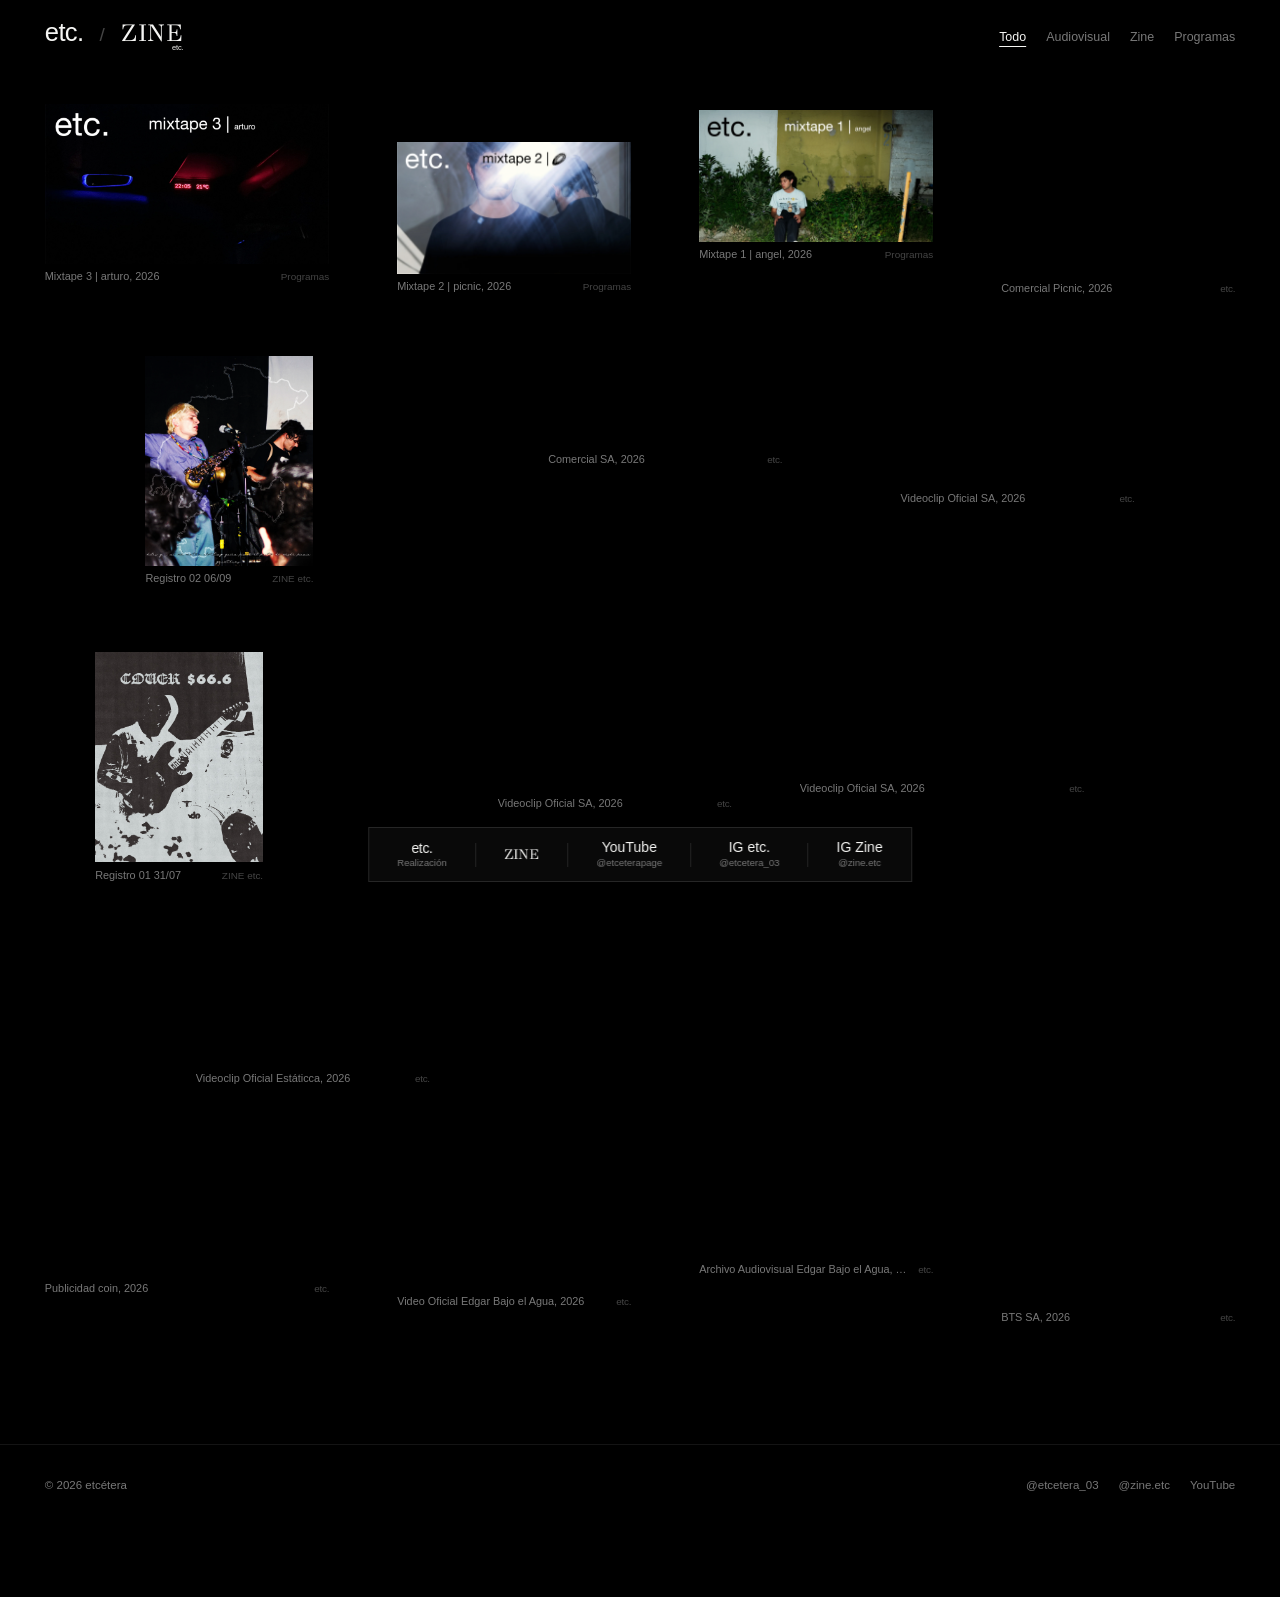
<file: index.html>
<!DOCTYPE html>
<html lang="es-MX">
<head>
  <meta charset="UTF-8">
  <meta name="viewport" content="width=device-width, initial-scale=1.0">
  <title>etcétera | Productora Audiovisual y Zine Digital</title>
  <meta name="description" content="Archivo de proyectos audiovisuales realizados en etc. y publicación digital, programas y ensayos visuales en ZINE etc.">
  <link rel="canonical" href="https://etcetera.page/">
  <meta name="robots" content="index, follow">
  <link rel="icon" type="image/png" sizes="192x192" href="./assets/favicon.png">
  <link rel="apple-touch-icon" href="./assets/favicon.png">
  
  <!-- Open Graph -->
  <meta property="og:type" content="website">
  <meta property="og:site_name" content="etcétera">
  <meta property="og:title" content="etc. / ZINE etc.">
  <meta property="og:description" content="Productora audiovisual, publicación digital, programas y archivo.">
  <meta property="og:url" content="https://etcetera.page/">
  <meta property="og:image" content="https://etcetera.page/assets/logo_etc.jpg">
  <meta property="og:image:width" content="1200">
  <meta property="og:image:height" content="630">
  <meta property="og:locale" content="es_MX">

  <!-- Twitter Card -->
  <meta name="twitter:card" content="summary_large_image">
  <meta name="twitter:title" content="etc. / ZINE etc.">
  <meta name="twitter:description" content="Productora audiovisual, publicación digital, programas y archivo.">
  <meta name="twitter:image" content="https://etcetera.page/assets/logo_etc.jpg">

  <!-- Tipografías: Switzer + Respaldo Didot -->
  <link rel="preconnect" href="https://api.fontshare.com">
  <link href="https://api.fontshare.com/v2/css?f[]=switzer@300,400,500&display=swap" rel="stylesheet">
  <link rel="preconnect" href="https://fonts.googleapis.com">
  <link rel="preconnect" href="https://fonts.gstatic.com" crossorigin>
  <link href="https://fonts.googleapis.com/css2?family=GFS+Didot&family=Bodoni+Moda:opsz,wght@6..96,400&display=swap" rel="stylesheet">

  <link rel="stylesheet" href="./assets/css/global.css">
  <link rel="stylesheet" href="./assets/css/lobby.css">

  <!-- Schema.org -->
  <script type="application/ld+json">
  {
    "@context": "https://schema.org",
    "@graph": [
      {
        "@type": "WebSite",
        "@id": "https://etcetera.page/#website",
        "url": "https://etcetera.page/",
        "name": "etcétera",
        "alternateName": ["etc.", "ZINE etc.", "etcetera.page"],
        "inLanguage": "es-MX"
      },
      {
        "@type": "Organization",
        "@id": "https://etcetera.page/#organization",
        "name": "etc.",
        "url": "https://etcetera.page/",
        "logo": "https://etcetera.page/assets/logo_etc.png",
        "sameAs": [
          "https://www.instagram.com/etcetera_03/",
          "https://www.instagram.com/zine.etc/",
          "https://www.youtube.com/@etceterapage"
        ],
        "subOrganization": [
          {
            "@type": "Organization",
            "name": "etc. Productora Audiovisual",
            "url": "https://etcetera.page/productora/"
          },
          {
            "@type": "Organization",
            "name": "ZINE etc.",
            "url": "https://etcetera.page/zine/"
          }
        ]
      }
    ]
  }
  </script>
</head>
<body>

  <!-- CABECERA SUPERIOR -->
  <header class="site-header">
    <div class="header-brands">
      <a href="./productora/" class="brand-link" data-highlight="productora" title="Ir a Productora Audiovisual">
        <span class="logo-etc-helvetica">etc.</span>
      </a>

      <span class="brand-slash" aria-hidden="true">/</span>

      <a href="./zine/" class="brand-link" data-highlight="zine" title="Ir a ZINE etc.">
        <span class="logo-zine-lockup">
          <span class="zine-didot">ZINE</span>
          <span class="zine-sub-etc">etc.</span>
        </span>
      </a>
    </div>

    <!-- Barra de filtros -->
    <nav class="filter-bar" aria-label="Filtrar contenido">
      <button type="button" class="filter-btn active" data-filter="all">Todo</button>
      <button type="button" class="filter-btn" data-filter="productora">Audiovisual</button>
      <button type="button" class="filter-btn" data-filter="zine">Zine</button>
      <button type="button" class="filter-btn" data-filter="programas">Programas</button>
    </nav>
  </header>

  <!-- LIENZO COLLAGE -->
  <main class="collage-stage" id="works-canvas">

    <h1 class="sr-only">etcétera — Productora Audiovisual, Zine Digital y Programas</h1>

    <!-- Programa mixtape3) -->
    <figure class="work-item" data-category="programas">
      <a href="https://youtu.be/6akSr4_dvtY" target="_blank" rel="noopener noreferrer" class="work-media">
        <img src="./assets/img/mixtape3.webp" alt="ZINE etc. Mixtape 3 | arturo" loading="eager">
      </a>
      <figcaption class="work-caption">
        <span class="work-title">Mixtape 3 | arturo, 2026</span>
        <span class="work-tag">Programas</span>
      </figcaption>
    </figure>

    <!-- Programa mixtape2) -->
    <figure class="work-item" data-category="programas">
      <a href="https://youtu.be/ZAB2067I_Ic" target="_blank" rel="noopener noreferrer" class="work-media">
        <img src="./assets/img/mixtape2.webp" alt="ZINE etc. Mixtape 2 | ruidos de picnic" loading="eager">
      </a>
      <figcaption class="work-caption">
        <span class="work-title">Mixtape 2 | picnic, 2026</span>
        <span class="work-tag">Programas</span>
      </figcaption>
    </figure>

    <!-- Programa mixtape1) -->
    <figure class="work-item" data-category="programas">
      <a href="https://www.youtube.com/watch?v=2p2DdY11mLk" target="_blank" rel="noopener noreferrer" class="work-media">
        <img src="./assets/img/mixtape1.webp" alt="ZINE etc. Mixtape 1 | angel" loading="eager">
      </a>
      <figcaption class="work-caption">
        <span class="work-title">Mixtape 1 | angel, 2026</span>
        <span class="work-tag">Programas</span>
      </figcaption>
    </figure>

    <!-- reel promo picnic -->
    <figure class="work-item" data-category="productora">
      <div class="work-media zoom-trigger" role="button" tabindex="0" aria-label="Abrir Comercial Picnic en grande">
        <video data-preview="./assets/video/preview/picnic_promo_preview.mp4" data-full="./assets/video/picnic_promo.mp4" muted loop playsinline preload="none"></video>
      </div>
      <figcaption class="work-caption">
        <span class="work-title">Comercial Picnic, 2026</span>
        <span class="work-tag logo-etc-helvetica">etc.</span>
      </figcaption>
    </figure>

    <!-- 02: Registro  -->
    <figure class="work-item" data-category="zine">
      <a href="./zine/#registro02" class="work-media ratio-portrait">
        <img src="./assets/img/registro02.webp" alt="ZINE etc. Registro 02" loading="eager">
      </a>
      <figcaption class="work-caption">
        <span class="work-title">Registro 02 06/09</span>
        <span class="work-tag">ZINE etc.</span>
      </figcaption>
    </figure>

    <!-- reel promo SA-->
    <figure class="work-item" data-category="productora">
      <div class="work-media zoom-trigger" role="button" tabindex="0" aria-label="Abrir Comercial SA en grande">
        <video data-preview="./assets/video/preview/reel_promo_preview.mp4" data-full="./assets/video/reel_promo.mp4" muted loop playsinline preload="none"></video>
      </div>
      <figcaption class="work-caption">
        <span class="work-title">Comercial SA, 2026</span>
        <span class="work-tag logo-etc-helvetica">etc.</span>
      </figcaption>
    </figure>

    <!-- magneto - etc 007 -->
    <figure class="work-item" data-category="productora">
      <a href="./productora/#etc-007" class="work-media">
        <video data-preview="./assets/video/preview/magnetoo_preview.mp4" data-full="./assets/video/magnetoo.mp4" muted loop playsinline preload="none"></video>
      </a>
      <figcaption class="work-caption">
        <span class="work-title">Videoclip Oficial SA, 2026</span>
        <span class="work-tag logo-etc-helvetica">etc.</span>
      </figcaption>
    </figure>

    <!-- 01: Registro -->
    <figure class="work-item" data-category="zine">
      <a href="./zine/#registro01" class="work-media ratio-portrait">
        <img src="./assets/img/registro01.jpg" alt="ZINE etc. Registro 01" loading="eager">
      </a>
      <figcaption class="work-caption">
        <span class="work-title">Registro 01 31/07</span>
        <span class="work-tag">ZINE etc.</span>
      </figcaption>
    </figure>

    <!-- yano - etc 006  -->
    <figure class="work-item" data-category="productora">
      <a href="./productora/#etc-006" class="work-media">
        <video data-preview="./assets/video/preview/yano_preview.mp4" data-full="./assets/video/yano.mp4" muted loop playsinline preload="none"></video>
      </a>
      <figcaption class="work-caption">
        <span class="work-title">Videoclip Oficial SA, 2026</span>
        <span class="work-tag logo-etc-helvetica">etc.</span>
      </figcaption>
    </figure>

    <!-- laxa - etc 005 -->
    <figure class="work-item" data-category="productora">
      <a href="./productora/#etc-005" class="work-media">
        <video data-preview="./assets/video/preview/laxa_preview.mp4" data-full="./assets/video/laxa.mp4" muted loop playsinline preload="none"></video>
      </a>
      <figcaption class="work-caption">
        <span class="work-title">Videoclip Oficial SA, 2026</span>
        <span class="work-tag logo-etc-helvetica">etc.</span>
      </figcaption>
    </figure>

    <!-- laberinto - etc 004  -->
    <figure class="work-item" data-category="productora">
      <a href="./productora/#etc-004" class="work-media">
        <video data-preview="./assets/video/preview/laberinto_preview.mp4" data-full="./assets/video/laberinto.mp4" muted loop playsinline preload="none"></video>
      </a>
      <figcaption class="work-caption">
        <span class="work-title">Videoclip Oficial Estáticca, 2026</span>
        <span class="work-tag logo-etc-helvetica">etc.</span>
      </figcaption>
    </figure>

    <!-- coin - etc 003  -->
    <figure class="work-item" data-category="productora">
      <a href="./productora/#etc-003" class="work-media">
        <video data-preview="./assets/video/preview/coin_preview.mp4" data-full="./assets/video/coin.mp4" muted loop playsinline preload="none"></video>
      </a>
      <figcaption class="work-caption">
        <span class="work-title">Publicidad coin, 2026</span>
        <span class="work-tag logo-etc-helvetica">etc.</span>
      </figcaption>
    </figure>

    <!-- archivo - etc 002  -->
    <figure class="work-item" data-category="productora">
      <a href="./productora/#etc-002" class="work-media">
        <video data-preview="./assets/video/preview/derrota_preview.mp4" data-full="./assets/video/derrota.mp4" muted loop playsinline preload="none"></video>
      </a>
      <figcaption class="work-caption">
        <span class="work-title">Video Oficial Edgar Bajo el Agua, 2026</span>
        <span class="work-tag logo-etc-helvetica">etc.</span>
      </figcaption>
    </figure>

    <!-- archivo - etc 001  -->
    <figure class="work-item" data-category="productora">
      <a href="./productora/#etc-001" class="work-media">
        <video data-preview="./assets/video/preview/edgar_archivo_preview.mp4" data-full="./assets/video/edgar_archivo.mp4" muted loop playsinline preload="none"></video>
      </a>
      <figcaption class="work-caption">
        <span class="work-title">Archivo Audiovisual Edgar Bajo el Agua, 2026</span>
        <span class="work-tag logo-etc-helvetica">etc.</span>
      </figcaption>
    </figure>

    <!-- bts - magneto (SE ABRE EN GRANDE EN BUCLE AL HACER CLIC) -->
    <figure class="work-item" data-category="productora">
      <div class="work-media zoom-trigger" role="button" tabindex="0" aria-label="Abrir BTS SA en grande">
        <video data-preview="./assets/video/preview/bts_magneto_preview.mp4" data-full="./assets/video/bts_magneto.mp4" muted loop playsinline preload="none"></video>
      </div>
      <figcaption class="work-caption">
        <span class="work-title">BTS SA, 2026</span>
        <span class="work-tag logo-etc-helvetica">etc.</span>
      </figcaption>
    </figure>

  </main>

  <!-- VISOR EN GRANDE CON FONDO BORROSO (Oculto por defecto hasta hacer clic) -->
  <div id="video-lightbox" class="video-lightbox" aria-hidden="true">
    <button type="button" id="lightbox-close" class="lightbox-close">cerrar</button>
    <video id="lightbox-player" autoplay muted loop playsinline></video>
  </div>

  <!-- BARRA FLOTANTE INFERIOR (PC Y TELÉFONO) -->
  <nav class="floating-dock" aria-label="Navegación rápida del ecosistema">
    <a href="./productora/" class="dock-item" data-highlight="productora">
      <span class="logo-etc-helvetica">etc.</span>
      <small>Realización</small>
    </a>

    <span class="dock-divider" aria-hidden="true"></span>

    <a href="./zine/" class="dock-item" data-highlight="zine">
      <span class="zine-didot">ZINE</span>
    </a>

    <span class="dock-divider" aria-hidden="true"></span>

    <a href="https://www.youtube.com/@etceterapage" target="_blank" rel="noopener noreferrer" class="dock-item">
      <span>YouTube</span>
      <small>@etceterapage</small>
    </a>

    <span class="dock-divider dock-hide-mobile" aria-hidden="true"></span>

    <a href="https://www.instagram.com/etcetera_03/" target="_blank" rel="noopener noreferrer" class="dock-item dock-hide-mobile" data-highlight="productora">
      <span>IG etc.</span>
      <small>@etcetera_03</small>
    </a>

    <span class="dock-divider dock-hide-mobile" aria-hidden="true"></span>

    <a href="https://www.instagram.com/zine.etc/" target="_blank" rel="noopener noreferrer" class="dock-item dock-hide-mobile" data-highlight="zine">
      <span>IG Zine</span>
      <small>@zine.etc</small>
    </a>
  </nav>

  <!-- PIE DE PÁGINA -->
  <footer class="site-footer">
    <div class="footer-meta">
      <span>© 2026 etcétera</span>
      <div class="footer-socials">
        <a href="https://www.instagram.com/etcetera_03/" target="_blank" rel="noopener">@etcetera_03</a>
        <a href="https://www.instagram.com/zine.etc/" target="_blank" rel="noopener">@zine.etc</a>
        <a href="https://www.youtube.com/@etceterapage" target="_blank" rel="noopener">YouTube</a>
      </div>
    </div>
  </footer>

  <script src="./assets/js/lobby.js"></script>
</body>
</html>
</file>
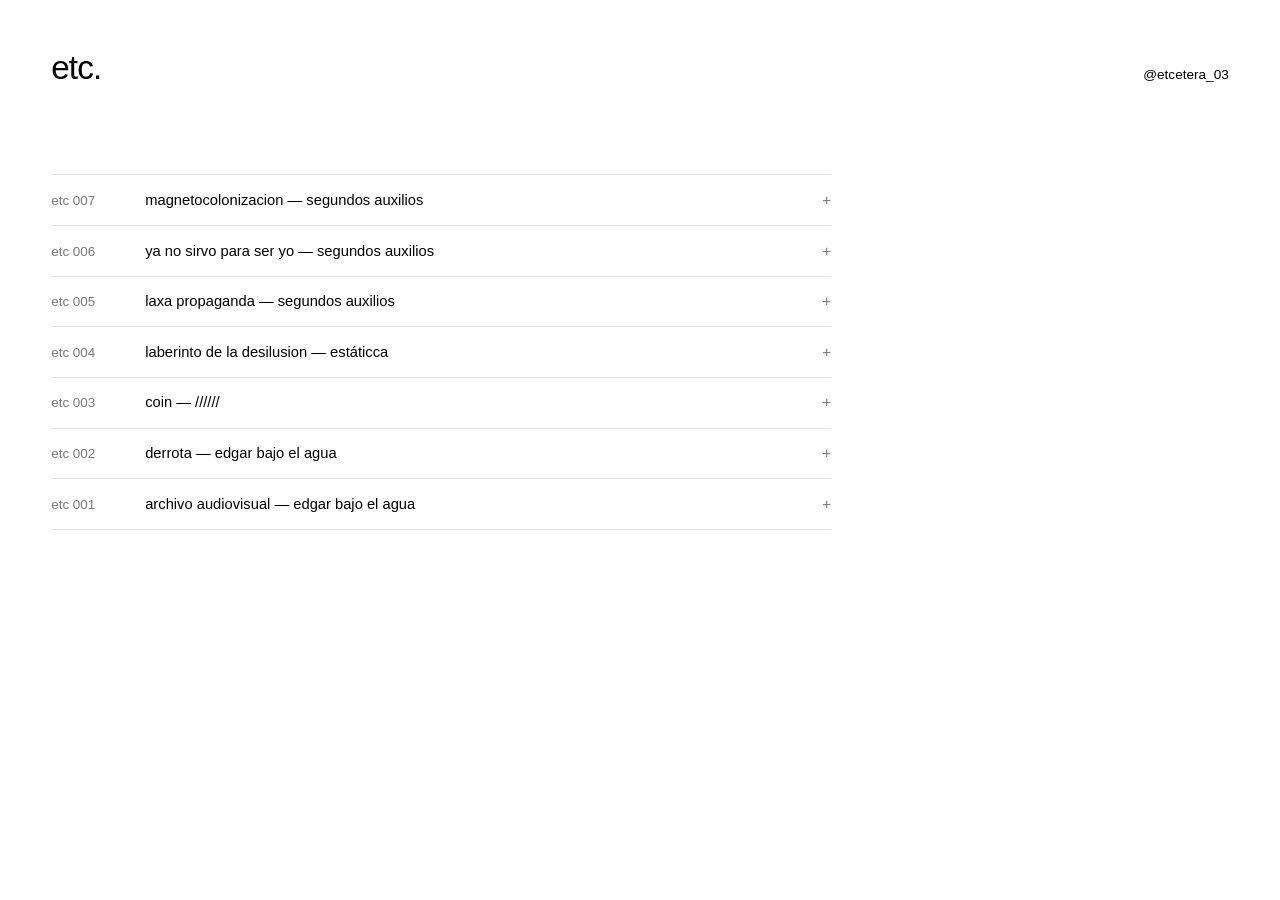
<file: productora/index.html>
<!DOCTYPE html>
<html lang="es-MX">
<head>
  <meta charset="UTF-8">
  <meta name="viewport" content="width=device-width, initial-scale=1.0">
  <title>etc. | Productora Audiovisual</title>
  <meta name="description" content="Archivo oficial de proyectos realizados por etc. Productora audiovisual: dirección, videoclips, sesiones y registro visual.">
  <link rel="canonical" href="https://etcetera.page/productora/">
  <meta name="robots" content="index, follow">
  <link rel="icon" type="image/png" sizes="192x192" href="../assets/favicon.png">
  <link rel="apple-touch-icon" href="../assets/favicon.png">

  <!-- Open Graph -->
  <meta property="og:type" content="website">
  <meta property="og:site_name" content="etc.">
  <meta property="og:title" content="etc. — Productora Audiovisual">
  <meta property="og:description" content="Índice de proyectos audiovisuales realizados por etc.">
  <meta property="og:url" content="https://etcetera.page/productora/">
  <meta property="og:image" content="https://etcetera.page/assets/logo_etc.jpg">
  <meta property="og:image:width" content="1200">
  <meta property="og:image:height" content="630">
  <meta property="og:locale" content="es_MX">

  <link rel="stylesheet" href="../assets/css/global.css">
  <link rel="stylesheet" href="../assets/css/productora.css">
</head>
<body class="productora-page">

  <header class="prod-header">
    <a href="../" class="logo-etc-helvetica prod-logo" title="Volver a etcetera.page">etc.</a>
    <a href="https://www.instagram.com/etcetera_03/" target="_blank" rel="noopener noreferrer" class="prod-ig">@etcetera_03</a>
  </header>

  <main class="prod-archive">
    <h1 class="sr-only">etc. — Archivo de proyectos realizados</h1>

    <div class="archive-list">

      <!-- PROYECTO 007 -->
      <details class="archive-item" id="etc-007">
        <summary class="archive-row">
          <span class="proj-code">etc 007</span>
          <span class="proj-title">magnetocolonizacion — segundos auxilios</span>
          <span class="proj-toggle" aria-hidden="true">+</span>
        </summary>
        <div class="proj-drawer">
          <dl class="proj-credits">
            <div><dt>artista</dt><dd>segundos auxilios</dd></div>
            <div><dt>realización en</dt><dd>etc.</dd></div>
            <div><dt>dirección y edición</dt><dd>angel rivas cordero</dd></div>
          </dl>
          <a href="https://www.youtube.com/watch?v=P_lAL07Laq0" target="_blank" rel="noopener noreferrer" class="proj-video-link">
            <div class="proj-thumb">
              <img src="https://i.ytimg.com/vi/P_lAL07Laq0/hqdefault.jpg" alt="magnetocolonizacion — segundos auxilios" loading="lazy">
            </div>
            <span class="watch-label">ver video</span>
          </a>
        </div>
      </details>

      <!-- PROYECTO 006 -->
      <details class="archive-item" id="etc-006">
        <summary class="archive-row">
          <span class="proj-code">etc 006</span>
          <span class="proj-title">ya no sirvo para ser yo — segundos auxilios</span>
          <span class="proj-toggle" aria-hidden="true">+</span>
        </summary>
        <div class="proj-drawer">
          <dl class="proj-credits">
            <div><dt>artista</dt><dd>segundos auxilios</dd></div>
            <div><dt>realización en</dt><dd>etc.</dd></div>
            <div><dt>dirección</dt><dd>hugo rivas cordero</dd></div>
            <div><dt>edición</dt><dd>hugo y angel rivas cordero</dd></div>
          </dl>
          <a href="https://www.youtube.com/watch?v=ApEu5ELhPK4" target="_blank" rel="noopener noreferrer" class="proj-video-link">
            <div class="proj-thumb">
              <img src="https://i.ytimg.com/vi/ApEu5ELhPK4/hqdefault.jpg" alt="ya no sirvo para ser yo — segundos auxilios" loading="lazy">
            </div>
            <span class="watch-label">ver video</span>
          </a>
        </div>
      </details>

      <!-- PROYECTO 005 -->
      <details class="archive-item" id="etc-005">
        <summary class="archive-row">
          <span class="proj-code">etc 005</span>
          <span class="proj-title">laxa propaganda — segundos auxilios</span>
          <span class="proj-toggle" aria-hidden="true">+</span>
        </summary>
        <div class="proj-drawer">
          <dl class="proj-credits">
            <div><dt>artista</dt><dd>segundos auxilios</dd></div>
            <div><dt>realización en</dt><dd>etc.</dd></div>
            <div><dt>dirección</dt><dd>hugo rivas cordero</dd></div>
            <div><dt>edición</dt><dd>hugo y angel rivas cordero</dd></div>
          </dl>
          <a href="https://www.youtube.com/watch?v=ZGErSzXCHfE" target="_blank" rel="noopener noreferrer" class="proj-video-link">
            <div class="proj-thumb">
              <img src="https://i.ytimg.com/vi/ZGErSzXCHfE/hqdefault.jpg" alt="laxa propaganda — segundos auxilios" loading="lazy">
            </div>
            <span class="watch-label">ver video</span>
          </a>
        </div>
      </details>

      <!-- PROYECTO 004 -->
      <details class="archive-item" id="etc-004">
        <summary class="archive-row">
          <span class="proj-code">etc 004</span>
          <span class="proj-title">laberinto de la desilusion — estáticca</span>
          <span class="proj-toggle" aria-hidden="true">+</span>
        </summary>
        <div class="proj-drawer">
          <dl class="proj-credits">
            <div><dt>artista</dt><dd>estáticca</dd></div>
            <div><dt>realización en</dt><dd>etc.</dd></div>
            <div><dt>dirección</dt><dd>hugo rivas cordero</dd></div>
            <div><dt>edición</dt><dd>angel rivas cordero</dd></div>
          </dl>
          <a href="https://www.youtube.com/watch?v=o0zNsLKyCEc" target="_blank" rel="noopener noreferrer" class="proj-video-link">
            <div class="proj-thumb">
              <img src="https://i.ytimg.com/vi/o0zNsLKyCEc/hqdefault.jpg" alt="laberinto de la desilusion — estáticca" loading="lazy">
            </div>
            <span class="watch-label">ver video</span>
          </a>
        </div>
      </details>

      <!-- PROYECTO 003 -->
      <details class="archive-item" id="etc-003">
        <summary class="archive-row">
          <span class="proj-code">etc 003</span>
          <span class="proj-title">coin — //////</span>
          <span class="proj-toggle" aria-hidden="true">+</span>
        </summary>
        <div class="proj-drawer">
          <dl class="proj-credits">
            <div><dt>artista</dt><dd>//////</dd></div>
            <div><dt>realización</dt><dd>etc.</dd></div>
            <div><dt>dirección y edición</dt><dd>angel y hugo rivas cordero</dd></div>
          </dl>
        </div>
      </details>

      <!-- PROYECTO 002 -->
      <details class="archive-item" id="etc-002">
        <summary class="archive-row">
          <span class="proj-code">etc 002</span>
          <span class="proj-title">derrota — edgar bajo el agua</span>
          <span class="proj-toggle" aria-hidden="true">+</span>
        </summary>
        <div class="proj-drawer">
          <dl class="proj-credits">
            <div><dt>artista</dt><dd>edgar bajo el agua</dd></div>
            <div><dt>realización en</dt><dd>etc.</dd></div>
            <div><dt>dirección y edición</dt><dd>hugo rivas cordero</dd></div>
          </dl>
          <a href="https://www.youtube.com/watch?v=9lOUsWx9zfk" target="_blank" rel="noopener noreferrer" class="proj-video-link">
            <div class="proj-thumb">
              <img src="https://i.ytimg.com/vi/9lOUsWx9zfk/hqdefault.jpg" alt="coin — //////" loading="lazy">
            </div>
            <span class="watch-label">ver video</span>
          </a>
        </div>
      </details>

      <!-- PROYECTO 001 -->
      <details class="archive-item" id="etc-001">
        <summary class="archive-row">
          <span class="proj-code">etc 001</span>
          <span class="proj-title">archivo audiovisual — edgar bajo el agua</span>
          <span class="proj-toggle" aria-hidden="true">+</span>
        </summary>
        <div class="proj-drawer">
          <dl class="proj-credits">
            <div><dt>artista</dt><dd>edgar bajo el agua</dd></div>
            <div><dt>realización</dt><dd>etc.</dd></div>
            <div><dt>dirección</dt><dd>hugo y angel rivas cordero</dd></div>
            <div><dt>edición</dt><dd>angel rivas cordero</dd></div>
          </dl>
          <a href="https://www.youtube.com/watch?v=G1Yg_c_0vFQ" target="_blank" rel="noopener noreferrer" class="proj-video-link">
            <div class="proj-thumb">
              <img src="https://i.ytimg.com/vi/G1Yg_c_0vFQ/hqdefault.jpg" alt="archivo audiovisual — edgar bajo el agua" loading="lazy">
            </div>
            <span class="watch-label">ver video</span>
          </a>
        </div>
      </details>

    </div>
  </main>

  <script>
    (function () {
      const items = Array.from(document.querySelectorAll('.archive-item'));

      // 1. Al abrir una fila, cierra las demás
      items.forEach(item => {
        item.addEventListener('toggle', () => {
          if (item.open) {
            items.forEach(other => {
              if (other !== item) other.open = false;
            });
          }
        });
      });

      // 2. Lee #etc-006 de la URL y abre esa fila automáticamente
      function openFromUrl() {
        const rawHash = decodeURIComponent(window.location.hash || '').replace('#', '').trim().toLowerCase();
        if (!rawHash) return;

        // Convierte "etc-006" en "etc 006" para compararlo con el texto de la columna izquierda
        const normalizedCode = rawHash.replace('-', ' ');

        const target = items.find(item => {
          const itemId = (item.id || '').toLowerCase();
          const codeText = (item.querySelector('.proj-code')?.textContent || '').trim().toLowerCase();
          return itemId === rawHash || codeText === normalizedCode || codeText === rawHash;
        });

        if (target) {
          items.forEach(other => {
            if (other !== target) other.open = false;
          });
          target.open = true;
          setTimeout(() => {
            target.scrollIntoView({ behavior: 'smooth', block: 'center' });
          }, 50);
        }
      }

      // Se ejecuta al cargar la página y si cambia el # en la URL
      if (document.readyState === 'loading') {
        document.addEventListener('DOMContentLoaded', openFromUrl);
      } else {
        openFromUrl();
      }
      window.addEventListener('load', openFromUrl);
      window.addEventListener('hashchange', openFromUrl);
    })();
  </script>
</body>
</html>
</file>
<file: assets/css/global.css>
:root {
  --bg-black: #000000;
  --bg-placeholder: #0d0d0d;
  --text-white: #f5f5f3;
  --text-muted: #787878;
  --text-dim: #444444;

  /* Tipografías de identidad */
  --font-helvetica: 'Helvetica Neue', Helvetica, Arial, sans-serif;
  --font-didot: 'Didot', 'Didot LT STD', 'GFS Didot', 'Bodoni Moda', 'Bodoni MT', Georgia, serif;
  --font-sans: 'Switzer', 'Helvetica Neue', Helvetica, Arial, sans-serif;
}

* {
  box-sizing: border-box;
  margin: 0;
  padding: 0;
}

html, body {
  width: 100%;
  max-width: 100vw;
  overflow-x: hidden;
  background-color: var(--bg-black);
  color: var(--text-white);
  font-family: var(--font-sans);
  font-weight: 400;
  line-height: 1.4;
  -webkit-font-smoothing: antialiased;
  -moz-osx-font-smoothing: grayscale;
}

a {
  color: inherit;
  text-decoration: none;
}

.sr-only {
  position: absolute;
  width: 1px;
  height: 1px;
  overflow: hidden;
  clip: rect(0, 0, 0, 0);
}

/* =================================================================
   LOGOS OFICIALES: etc. (Helvetica) y ZINE etc. (Didot + Helvetica)
   ================================================================= */
.logo-etc-helvetica {
  font-family: var(--font-helvetica);
  font-weight: 400;
  letter-spacing: -0.025em;
  line-height: 1;
}

.logo-zine-lockup {
  display: inline-flex;
  flex-direction: column;
  align-items: flex-end;
  line-height: 0.82;
}

.zine-didot {
  font-family: var(--font-didot);
  font-weight: 400;
  text-transform: uppercase;
  letter-spacing: 0.03em;
  display: block;
}

.zine-sub-etc {
  font-family: var(--font-helvetica);
  font-weight: 400;
  font-size: 0.31em;
  letter-spacing: -0.02em;
  line-height: 1;
  margin-top: 0.07em;
  margin-right: 0.03em;
}
</file>
<file: assets/css/lobby.css>
/* Cabecera superior */
.site-header {
  position: sticky;
  top: 0;
  z-index: 60;
  background: rgba(0, 0, 0, 0.88);
  -webkit-backdrop-filter: blur(10px);
  backdrop-filter: blur(10px);
  padding: 1.25rem clamp(1rem, 3.5vw, 3.5rem);
  display: flex;
  justify-content: space-between;
  align-items: baseline;
  flex-wrap: wrap;
  gap: 0.8rem;
}

.header-brands {
  display: flex;
  align-items: baseline;
  gap: 1rem;
}

.brand-link {
  transition: opacity 0.2s ease;
}

.brand-link:hover {
  opacity: 0.7;
}

.brand-link .logo-etc-helvetica {
  font-size: clamp(1.35rem, 2vw, 1.95rem);
}

.brand-link .logo-zine-lockup {
  font-size: clamp(1.3rem, 1.9vw, 1.85rem);
}

.brand-slash {
  font-family: var(--font-helvetica);
  font-weight: 300;
  font-size: 1.2rem;
  color: var(--text-dim);
}

/* Filtros */
.filter-bar {
  display: flex;
  gap: 1.25rem;
  overflow-x: auto;
  max-width: 100%;
  scrollbar-width: none;
}

.filter-bar::-webkit-scrollbar {
  display: none;
}

.filter-btn {
  background: none;
  border: none;
  color: var(--text-muted);
  font-family: var(--font-sans);
  font-size: 0.78rem;
  white-space: nowrap;
  cursor: pointer;
  padding: 0.2rem 0;
  transition: color 0.2s ease;
}

.filter-btn:hover,
.filter-btn.active {
  color: var(--text-white);
}

.filter-btn.active {
  text-decoration: underline;
  text-underline-offset: 5px;
}

/* Collage en escritorio (24 columnas) */
.collage-stage {
  width: 100%;
  max-width: 1520px;
  margin: 0 auto;
  padding: 2rem clamp(1rem, 3.5vw, 3.5rem) 7.5rem;
  display: grid;
  grid-template-columns: repeat(24, minmax(0, 1fr));
  column-gap: 1.1rem;
  row-gap: 3rem;
  align-items: start;
  min-height: 75vh;
}

.work-item {
  width: fit-content;
  max-width: 100%;
  min-width: 0;
  transition: opacity 0.35s ease, transform 0.35s ease;
}

.work-item.is-hidden {
  display: none;
}

.work-item.is-dimmed {
  opacity: 0.12;
  pointer-events: none;
}

.work-item.rearranging {
  animation: collageSlide 0.32s cubic-bezier(0.16, 1, 0.3, 1);
}

@keyframes collageSlide {
  from {
    transform: translateY(12px) scale(0.98);
  }
  to {
    transform: translateY(0) scale(1);
  }
}

/* Slots dinámicos en escritorio */
.slot-01 { grid-column: 1 / span 6; margin-top: 0; }
.slot-02 { grid-column: 8 / span 5; margin-top: 2.4rem; }
.slot-03 { grid-column: 14 / span 5; margin-top: 0.4rem; }
.slot-04 { grid-column: 20 / span 5; margin-top: 3.4rem; }

.slot-05 { grid-column: 3 / span 6; margin-top: 0.8rem; }
.slot-06 { grid-column: 11 / span 5; margin-top: -0.8rem; }
.slot-07 { grid-column: 18 / span 5; margin-top: 1.6rem; }

.slot-08 { grid-column: 2 / span 6; margin-top: 1.2rem; }
.slot-09 { grid-column: 10 / span 5; margin-top: 2.5rem; }
.slot-10 { grid-column: 16 / span 6; margin-top: 0; }
.slot-11 { grid-column: 4 / span 5; margin-top: 1.2rem; }

/* Control de proporción real */
.work-media {
  display: block;
  width: fit-content;
  max-width: 100%;
  overflow: hidden;
  position: relative;
  cursor: pointer;
}

.work-media img,
.work-media video {
  display: block;
  width: auto;
  height: auto;
  max-width: 100%;
  max-height: 210px;
  object-fit: contain;
  pointer-events: none;
  transition: transform 0.5s cubic-bezier(0.16, 1, 0.3, 1), opacity 0.3s ease;
}

.work-item:hover .work-media img,
.work-item:hover .work-media video {
  transform: scale(1.02);
}

.work-media.is-empty {
  width: 220px;
  max-width: 100%;
  background-color: #0c0c0c;
  aspect-ratio: 4 / 3;
}

.work-caption {
  margin-top: 0.4rem;
  width: 100%;
  display: flex;
  justify-content: space-between;
  align-items: baseline;
  gap: 0.6rem;
  font-size: 0.68rem;
  line-height: 1.2;
  min-width: 0;
}

.work-title {
  color: var(--text-muted);
  overflow: hidden;
  text-overflow: ellipsis;
  white-space: nowrap;
  transition: color 0.2s ease;
}

.work-item:hover .work-title {
  color: var(--text-white);
}

.work-tag {
  font-size: 0.62rem;
  color: var(--text-dim);
  white-space: nowrap;
  flex-shrink: 0;
}

/* Visor de video en grande */
.video-lightbox {
  position: fixed;
  inset: 0;
  z-index: 300;
  background: rgba(0, 0, 0, 0.78);
  -webkit-backdrop-filter: blur(12px); /* Safari necesita el prefijo -webkit- antes que la propiedad normal */
  backdrop-filter: blur(12px);
  display: none;
  align-items: center;
  justify-content: center;
  padding: clamp(1rem, 3vw, 2.5rem);
  opacity: 0;
  visibility: hidden;
  pointer-events: none;
  transition: opacity 0.08s ease-out;
  cursor: pointer;
}

.video-lightbox.is-open {
  display: flex;
  opacity: 1;
  visibility: visible;
  pointer-events: auto;
}

.lightbox-close {
  position: absolute;
  top: clamp(1rem, 3vw, 2rem);
  right: clamp(1rem, 3vw, 2rem);
  background: rgba(0, 0, 0, 0.75);
  border: 1px solid #333;
  color: var(--text-white);
  padding: 0.4rem 0.85rem;
  font-family: var(--font-sans);
  font-size: 0.75rem;
  cursor: pointer;
  z-index: 310;
  transition: border-color 0.2s ease;
}

.lightbox-close:hover {
  border-color: var(--text-white);
}

#lightbox-player {
  display: block;
  width: 90vw;
  height: auto;
  max-width: 960px;
  max-height: 82vh;
  object-fit: contain;
   pointer-events: auto;
  cursor: default;
}

/* Barra flotante inferior (PC y teléfono) */
.floating-dock {
  position: fixed;
  bottom: 18px;
  left: 50%;
  transform: translateX(-50%);
  z-index: 90;
  background: rgba(10, 10, 10, 0.9);
  -webkit-backdrop-filter: blur(14px);
  backdrop-filter: blur(14px);
  border: 1px solid #262626;
  padding: 0.6rem 1.4rem;
  display: flex;
  align-items: center;
  gap: 1.4rem;
  box-shadow: 0 14px 36px rgba(0, 0, 0, 0.85);
}

.dock-item {
  display: flex;
  flex-direction: column;
  align-items: center;
  line-height: 1.1;
  padding: 0.15rem 0.35rem;
  transition: opacity 0.2s ease, transform 0.2s ease;
}

.dock-item:hover {
  opacity: 0.75;
  transform: translateY(-1px);
}

.dock-item span {
  font-size: 0.88rem;
  color: var(--text-white);
  white-space: nowrap;
}

.dock-item small {
  font-size: 0.6rem;
  color: var(--text-muted);
  margin-top: 3px;
  white-space: nowrap;
}

.dock-divider {
  width: 1px;
  height: 24px;
  background: #242424;
}

/* Pie de página */
.site-footer {
  width: 100%;
  max-width: 1520px;
  margin: 0 auto;
  padding: 2rem clamp(1rem, 3.5vw, 3.5rem) 6.5rem;
  border-top: 1px solid #141414;
}

.footer-meta {
  display: flex;
  justify-content: space-between;
  font-size: 0.72rem;
  color: var(--text-muted);
}

.footer-socials {
  display: flex;
  gap: 1.25rem;
}

/* Adaptación móvil */
@media (max-width: 820px) {
  .site-header {
    padding: 0.9rem 0.9rem 0.65rem;
    gap: 0.55rem;
  }

  .filter-bar {
    gap: 1rem;
  }

  .filter-btn {
    font-size: 0.72rem;
  }

  .collage-stage {
    grid-template-columns: repeat(12, minmax(0, 1fr));
    column-gap: 0.5rem;
    row-gap: 1.4rem;
    padding: 0.8rem 0.75rem 6rem;
    min-height: auto;
  }

  .work-media img,
  .work-media video {
    max-height: 125px;
  }

  .slot-01 { grid-column: 1 / span 5; margin-top: 0; }
  .slot-02 { grid-column: 6 / span 4; margin-top: 1rem; }
  .slot-03 { grid-column: 10 / span 3; margin-top: 0.2rem; }

  .slot-04 { grid-column: 2 / span 4; margin-top: 0.3rem; }
  .slot-05 { grid-column: 6 / span 6; margin-top: -0.3rem; }

  .slot-06 { grid-column: 1 / span 4; margin-top: 0.4rem; }
  .slot-07 { grid-column: 6 / span 3; margin-top: 1rem; }
  .slot-08 { grid-column: 9 / span 4; margin-top: 0; }

  .slot-09 { grid-column: 2 / span 4; margin-top: 0.2rem; }
  .slot-10 { grid-column: 7 / span 5; margin-top: -0.3rem; }
  .slot-11 { grid-column: 2 / span 5; margin-top: 0.4rem; }

  .work-caption {
    font-size: 0.56rem;
    margin-top: 0.25rem;
  }

  .work-tag {
    display: none;
  }

  .dock-hide-mobile {
    display: none;
  }

  .floating-dock {
    width: calc(100% - 1.5rem);
    max-width: 360px;
    padding: 0.5rem 0.75rem;
    justify-content: space-around;
    gap: 0.4rem;
    bottom: 10px;
  }

  #lightbox-player {
    max-width: 92vw;
    max-height: 82vh;
  }
}
</file>
<file: assets/css/productora.css>
/* =================================================================
   PÁGINA DE PRODUCTORA: BLANCO PURO, HELVETICA Y CAJA DESPLEGABLE
   ================================================================= */
body.productora-page {
  background-color: #ffffff;
  color: #000000;
  font-family: var(--font-helvetica);
  min-height: 100vh;
  padding: clamp(1.5rem, 4vw, 3.5rem);
  display: flex;
  flex-direction: column;
}

/* Cabecera mínima */
.prod-header {
  display: flex;
  justify-content: space-between;
  align-items: baseline;
  margin-bottom: clamp(4rem, 10vh, 7rem);
}

.prod-logo {
  color: #000000;
  font-size: clamp(1.8rem, 2.6vw, 2.4rem);
  transition: opacity 0.2s ease;
}

.prod-logo:hover {
  opacity: 0.55;
}

.prod-ig {
  font-family: var(--font-helvetica);
  font-size: 0.85rem;
  color: #000000;
  text-decoration: none;
  transition: opacity 0.2s ease;
}

.prod-ig:hover {
  opacity: 0.55;
}

/* Contenedor de la lista */
.prod-archive {
  width: 100%;
  max-width: 780px;
}

.archive-list {
  border-top: 1px solid #e5e5e5;
}

.archive-item {
  border-bottom: 1px solid #e5e5e5;
}

/* Fila clicable (Summary) */
.archive-row {
  list-style: none;
  display: grid;
  grid-template-columns: 78px 1fr auto;
  align-items: baseline;
  gap: 1rem;
  padding: 0.9rem 0;
  font-size: 0.92rem;
  line-height: 1.35;
  color: #000000;
  cursor: pointer;
  user-select: none;
  transition: opacity 0.15s ease;
}

/* Oculta el triángulo por defecto del navegador en <summary> */
.archive-row::-webkit-details-marker {
  display: none;
}

.archive-row:hover {
  opacity: 0.55;
}

.proj-code {
  font-variant-numeric: tabular-nums;
  color: #777777;
  font-size: 0.84rem;
}

.proj-title {
  font-weight: 400;
  text-transform: lowercase;
}

.proj-toggle {
  font-size: 0.95rem;
  color: #777777;
  transition: transform 0.2s ease;
}

/* Cambia el "+" a "−" rotándolo o invirtiéndolo cuando está abierto */
.archive-item[open] .proj-toggle {
  transform: rotate(45deg);
  color: #000000;
}

/* =================================================================
   CAJA INTERNA DESPLEGABLE (CRÉDITOS + IMAGEN AL VIDEO)
   ================================================================= */
.proj-drawer {
  padding: 0.5rem 0 1.8rem 78px;
  display: grid;
  grid-template-columns: 1fr 240px;
  gap: 2rem;
  align-items: start;
  animation: drawerFade 0.22s ease;
}

@keyframes drawerFade {
  from {
    opacity: 0;
    transform: translateY(-4px);
  }
  to {
    opacity: 1;
    transform: translateY(0);
  }
}

/* Lista de créditos a la izquierda */
.proj-credits {
  display: flex;
  flex-direction: column;
  gap: 0.45rem;
  font-size: 0.8rem;
}

.proj-credits div {
  display: grid;
  grid-template-columns: 120px 1fr;
  gap: 0.75rem;
  align-items: baseline;
}

.proj-credits dt {
  color: #888888;
  font-weight: 400;
}

.proj-credits dd {
  color: #000000;
  font-weight: 400;
}

/* Imagen a la derecha que lleva al video */
.proj-video-link {
  display: block;
  text-decoration: none;
  color: #000000;
}

.proj-video-link.is-disabled {
  pointer-events: none;
  opacity: 0.45;
}

.proj-thumb {
  width: 100%;
  aspect-ratio: 16 / 9;
  background-color: #f0f0f0;
  overflow: hidden;
  margin-bottom: 0.4rem;
}

.proj-thumb img {
  width: 100%;
  height: 100%;
  object-fit: cover;
  transition: transform 0.4s ease;
}

.proj-video-link:hover .proj-thumb img {
  transform: scale(1.03);
}

.watch-label {
  display: inline-block;
  font-size: 0.75rem;
  color: #666666;
  transition: color 0.2s ease;
}

.proj-video-link:hover .watch-label {
  color: #000000;
  text-decoration: underline;
  text-underline-offset: 3px;
}

/* =================================================================
   ADAPTACIÓN PARA TELÉFONO
   ================================================================= */
@media (max-width: 640px) {
  body.productora-page {
    padding: 1.25rem 1rem 3rem;
  }

  .prod-header {
    margin-bottom: 3rem;
  }

  .archive-row {
    grid-template-columns: 60px 1fr auto;
    gap: 0.6rem;
    padding: 0.8rem 0;
    font-size: 0.84rem;
  }

  .proj-code {
    font-size: 0.76rem;
  }

  .proj-drawer {
    padding: 0.4rem 0 1.4rem 0;
    grid-template-columns: 1fr;
    gap: 1.1rem;
  }

  .proj-thumb {
    max-width: 260px;
  }
}
</file>
